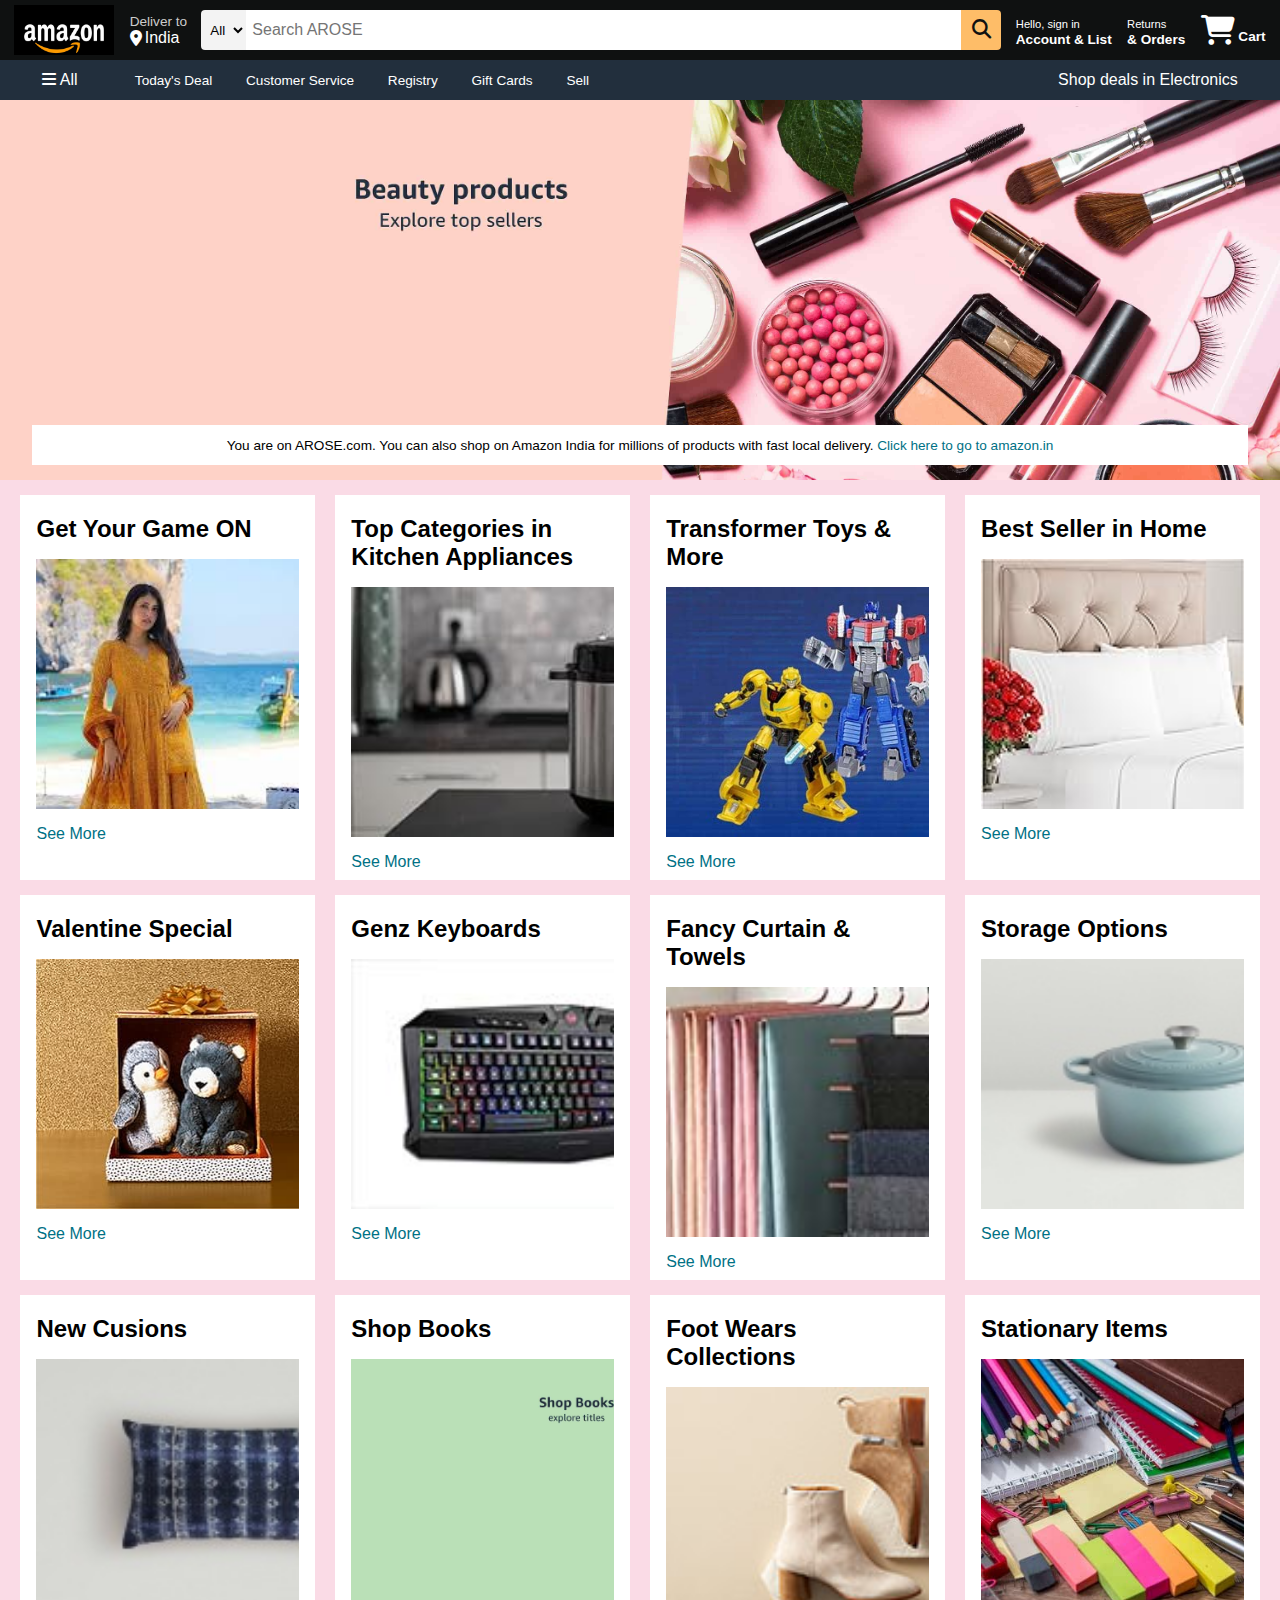
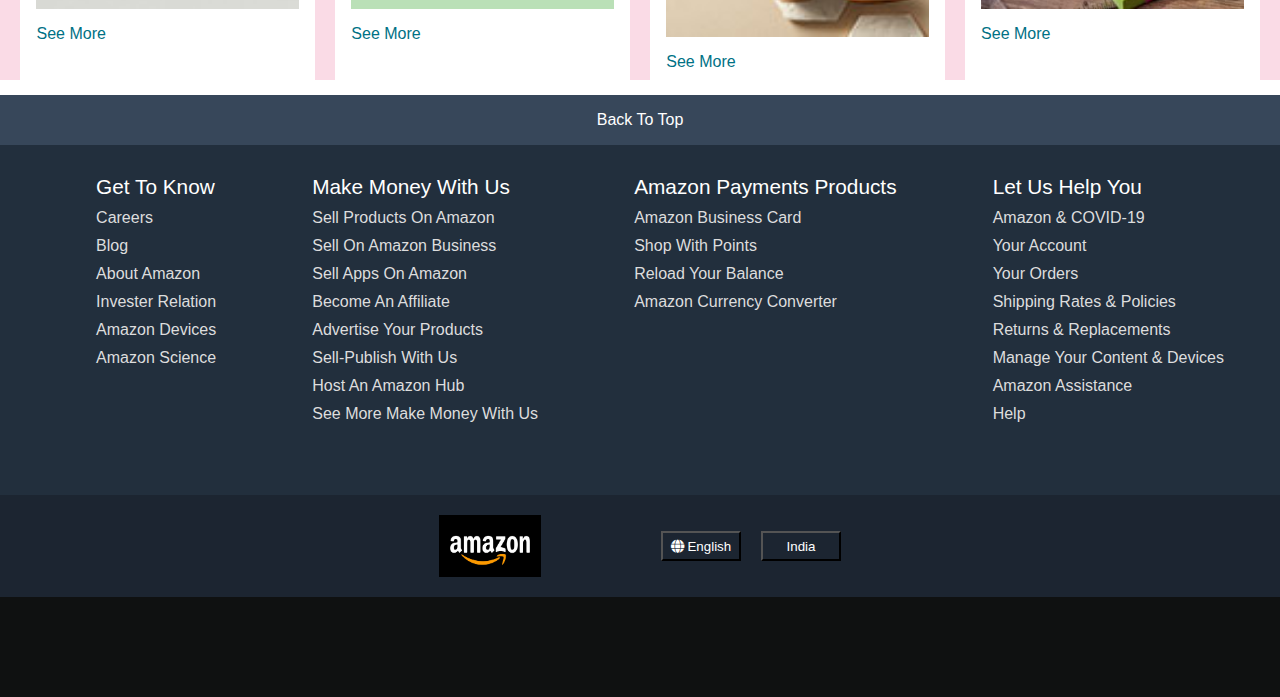
<file: index.html>
<!DOCTYPE html>
<html lang="en">
<head>
    <meta charset="UTF-8">
    <meta name="viewport" content="width=device-width, initial-scale=1.0">
    <title>AMAZON </title>
    <link rel="stylesheet" href="https://cdnjs.cloudflare.com/ajax/libs/font-awesome/6.7.2/css/all.min.css" integrity="sha512-Evv84Mr4kqVGRNSgIGL/F/aIDqQb7xQ2vcrdIwxfjThSH8CSR7PBEakCr51Ck+w+/U6swU2Im1vVX0SVk9ABhg==" crossorigin="anonymous" referrerpolicy="no-referrer" />
    <link rel="stylesheet" href="style.css">
</head>
<body> 
    <header>
        <div class="navbar">
             <div class="nav-logo border">
                <div class="logo"></div>
             </div>

             <div class="nav-address border">
                 <p class="add-first"> Deliver to </p>
                 <div class="add-icon">
                    <i class="fa-solid fa-location-dot"></i>
                    <p class="add-second"> India </p>
                 </div>
             </div>

             <div class="nav-search">
                   <select class="search-select">
                        <option>All</option>
                   </select>
                   <input class="search-input" placeholder=" Search AROSE ">
                   <div class="search-icon">
                    <i class="fa-solid fa-magnifying-glass"></i>
                   </div>
              </div>    
              
              <div class="nav-signin border">
                <p><span>Hello, sign in</span></p>
                <p class="nav-second">Account & List</p>
              </div>

              
              <div class="nav-return border">
                <p><span>Returns</span></p>
                <p class="nav-second">& Orders</p>
              </div>

              <div class="nav-cart border">
                <i class="fa-solid fa-cart-shopping"></i>
                Cart
              </div>
          </div>

              <div class="panel">
                <div class="panel-all">
                  <i class="fa fa-bars" aria-hidden="true"></i>
                  All
                </div>
                <div class="panel-ops">
                     <p> Today's Deal </p>
                     <p> Customer Service </p>
                     <p> Registry </p>
                     <p> Gift Cards </p>
                     <p> Sell </p>
                </div>
                <div class="panel-deals">
                  Shop deals in Electronics
                </div>
              </div>
        
    </header>


    <div class="heroimg">
      <div class="hero-msg">
        <p>You are on AROSE.com. You can also shop on Amazon India for millions of products with fast local delivery. <a>Click here to go to amazon.in</a></p>
      </div>
    </div>
    <div class="shop-section">
        <div class="box1 box">
           <div class="box-content">
             <h2> Get Your Game ON </h2>
             <div class="box-img1" style="background-image: url('DRESS1.jpg');"></div>
             <p> See More </p>
           </div>
        </div>
        <div class="box2 box">
          <div class="box-content">
            <h2> Top Categories in Kitchen Appliances </h2>
            <div class="box-img1" style="background-image: url('box14.jpg');"></div>
            <p> See More </p>
          </div>
        </div>
        <div class="box3 box">
          <div class="box-content">
            <h2> Transformer Toys & More </h2>
            <div class="box-img1" style="background-image: url('box13.jpg');"></div>
            <p> See More </p>
          </div>
        </div>
        <div class="box4 box">
          <div class="box-content">
            <h2> Best Seller in Home </h2>
            <div class="box-img1" style="background-image: url('box12.jpg');"></div>
            <p> See More </p>
          </div>
        </div>
        <div class="box1 box">
          <div class="box-content">
            <h2> Valentine Special </h2>
            <div class="box-img1" style="background-image: url('box11.jpg');"></div>
            <p> See More </p>
          </div>
       </div>
       <div class="box2 box">
         <div class="box-content">
           <h2> Genz Keyboards </h2>
           <div class="box-img1" style="background-image: url('box1.jpg');"></div>
           <p> See More </p>
         </div>
       </div>
       <div class="box3 box">
         <div class="box-content">
           <h2> Fancy Curtain & Towels </h2>
           <div class="box-img1" style="background-image: url('box8.jpg');"></div>
           <p> See More </p>
         </div>
       </div>
       <div class="box4 box">
         <div class="box-content">
           <h2> Storage Options </h2>
           <div class="box-img1" style="background-image: url('box7.jpg');"></div>
           <p> See More </p>
         </div>
       </div>
       <div class="box1 box">
        <div class="box-content">
          <h2> New Cusions </h2>
          <div class="box-img1" style="background-image: url('box6.jpg');"></div>
          <p> See More </p>
        </div>
     </div>
     <div class="box2 box">
       <div class="box-content">
         <h2> Shop Books </h2>
         <div class="box-img1" style="background-image: url('main_box.jpg');"></div>
         <p> See More </p>
       </div>
     </div>
     <div class="box3 box">
       <div class="box-content">
         <h2> Foot Wears Collections </h2>
         <div class="box-img1" style="background-image: url('box4.jpg');"></div>
         <p> See More </p>
       </div>
     </div>
     <div class="box4 box">
       <div class="box-content">
         <h2> Stationary Items </h2>
         <div class="box-img1" style="background-image: url('box3.jpg');"></div>
         <p> See More </p>
       </div>
     </div>
    </div>
    
    <footer>
      <div class="foot-panel1">
        Back To Top
      </div>

      <div class="foot-panel2">
         <ul> 
            <p> Get To Know </p>
            <a> Careers </a>
            <a> Blog </a>
            <a> About Amazon </a>
            <a> Invester Relation </a>
            <a> Amazon Devices </a>
            <a> Amazon Science </a>
         </ul>
          <ul> 
          <p> Make Money With Us </p>
          <a> Sell Products On Amazon </a>
          <a> Sell On Amazon Business </a>
          <a> Sell Apps On Amazon </a>
          <a> Become An Affiliate </a>
          <a> Advertise Your Products </a>
          <a> Sell-Publish With Us </a>
          <a> Host An Amazon Hub </a>
          <a> See More Make Money With Us</a>
          </ul>
           <ul> 
         <p> Amazon Payments Products </p>
         <a> Amazon Business Card </a>
         <a> Shop With Points </a>
         <a> Reload Your Balance </a>
         <a> Amazon Currency Converter </a>
         
           </ul>
            <ul> 
           <p> Let Us Help You </p>
           <a> Amazon & COVID-19 </a>
           <a> Your Account </a>
           <a> Your Orders </a>
           <a> Shipping Rates & Policies </a>
           <a> Returns & Replacements </a>
           <a> Manage Your Content & Devices </a>
           <a> Amazon Assistance </a>
           <a> Help </a>
           </ul>
      </div>

      <div class="foot-panel3 border">
       
        <div class="LOGO border">
          

        </div>
        <button>
          <i class="fa fa-globe" aria-hidden="true"></i>
           English </button>
           <button>
            India
           </button>
        
      </div>
      <div class="foot-panel4">
        
      </div>
    </footer>
</body>
</html>
</file>
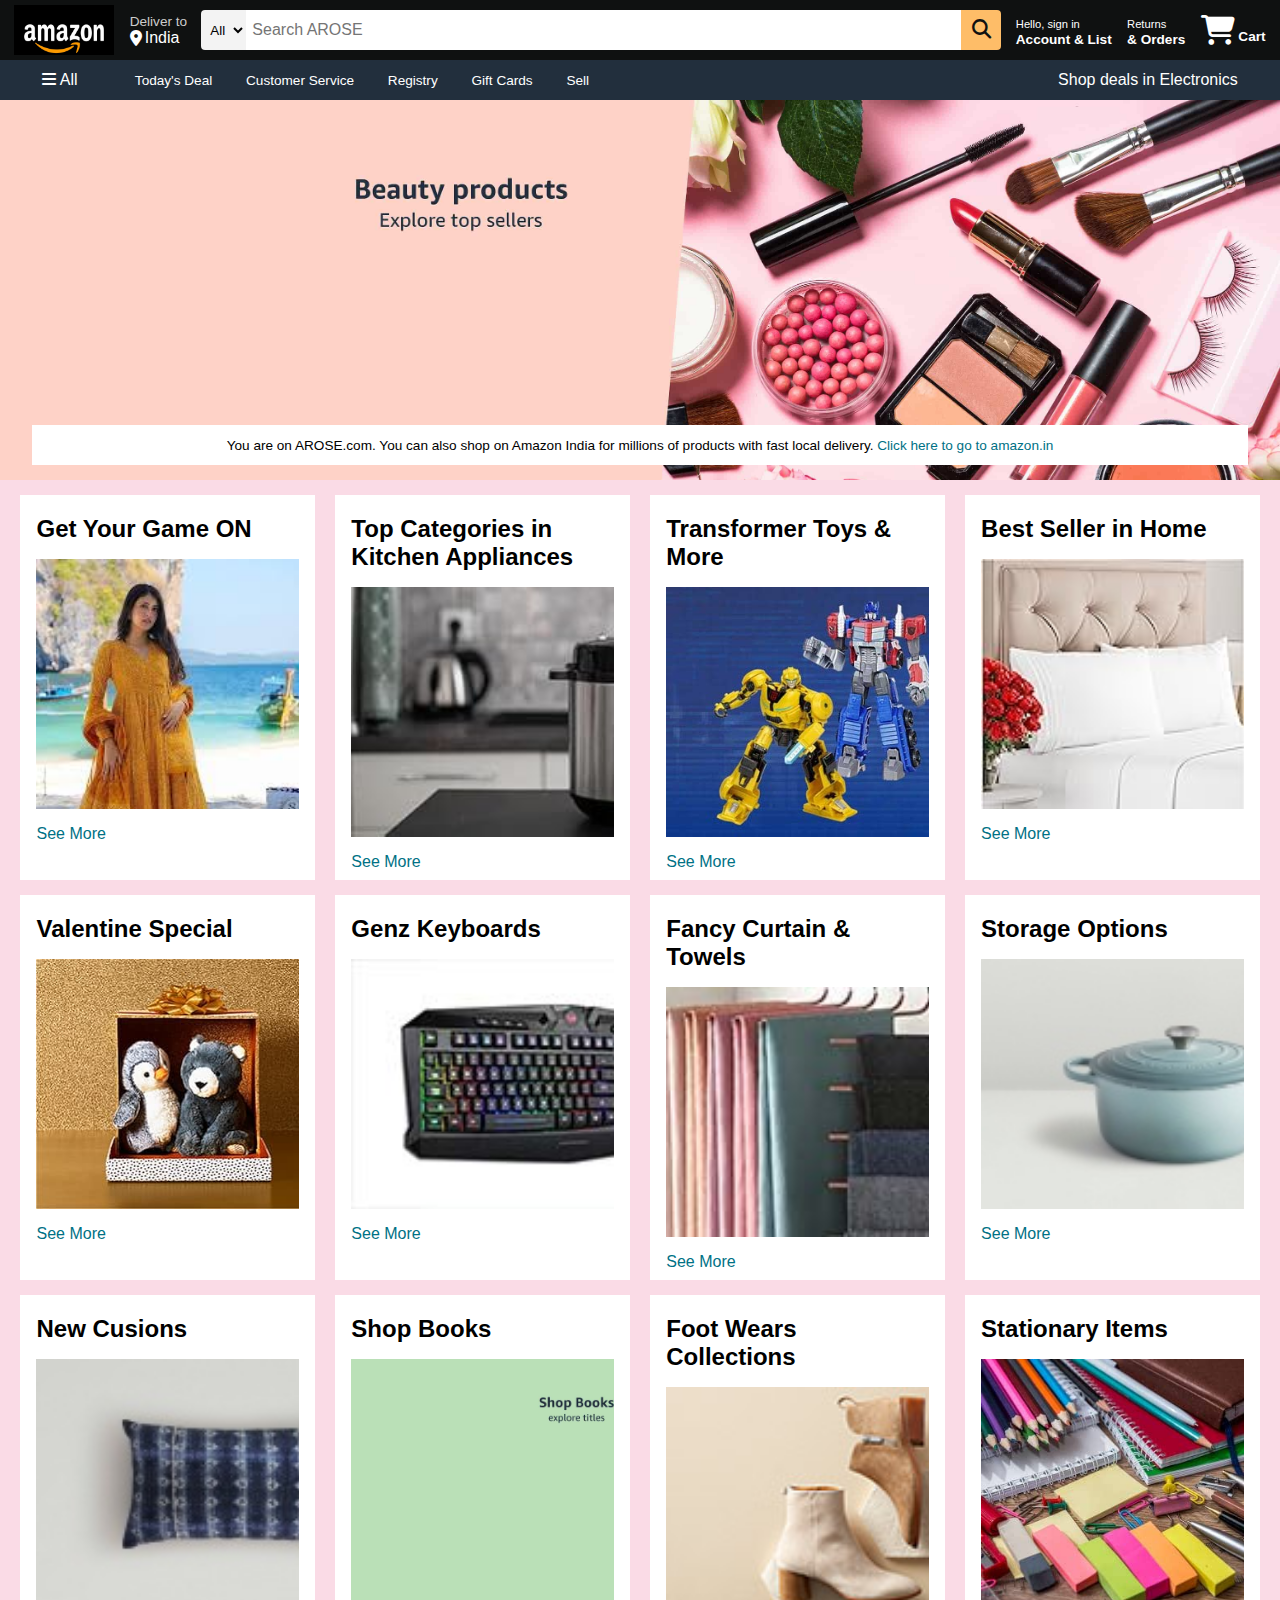
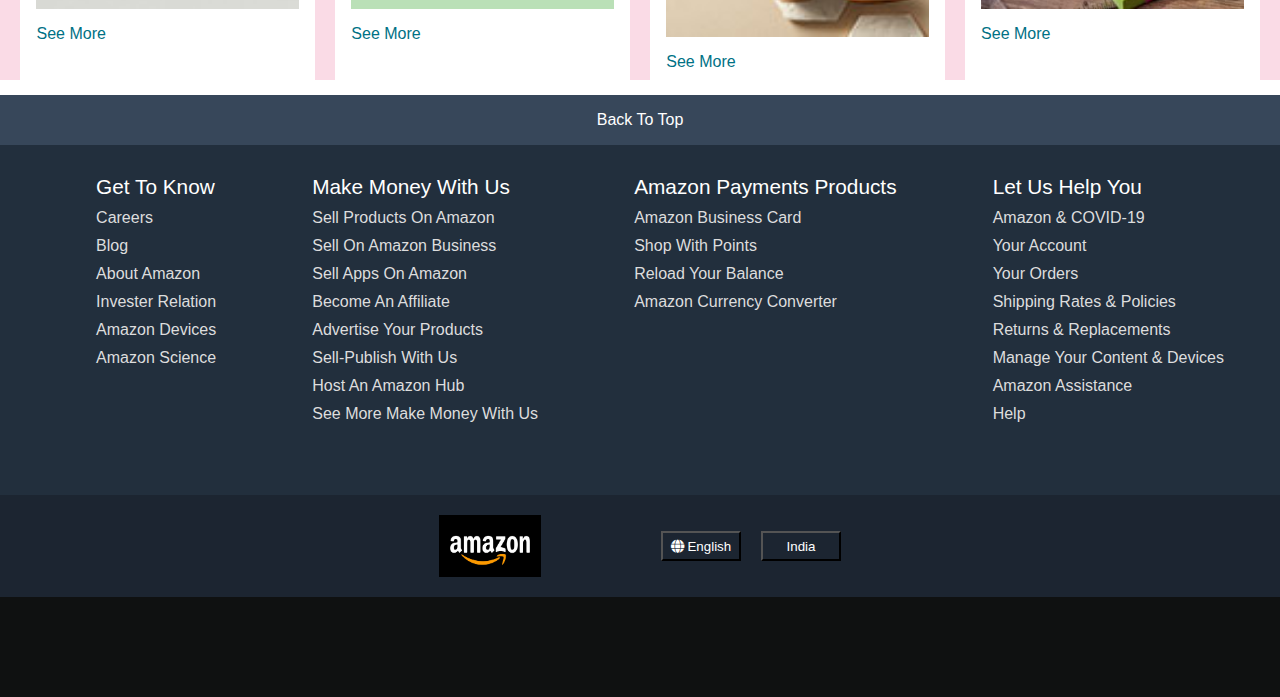
<file: indexx.html>
<!DOCTYPE html>
<html lang="en">
<head>
    <meta charset="UTF-8">
    <meta name="viewport" content="width=device-width, initial-scale=1.0">
    <title>AMAZON </title>
    <link rel="stylesheet" href="https://cdnjs.cloudflare.com/ajax/libs/font-awesome/6.7.2/css/all.min.css" integrity="sha512-Evv84Mr4kqVGRNSgIGL/F/aIDqQb7xQ2vcrdIwxfjThSH8CSR7PBEakCr51Ck+w+/U6swU2Im1vVX0SVk9ABhg==" crossorigin="anonymous" referrerpolicy="no-referrer" />
    <link rel="stylesheet" href="style.css">
</head>
<body> 
    <header>
        <div class="navbar">
             <div class="nav-logo border">
                <div class="logo"></div>
             </div>

             <div class="nav-address border">
                 <p class="add-first"> Deliver to </p>
                 <div class="add-icon">
                    <i class="fa-solid fa-location-dot"></i>
                    <p class="add-second"> India </p>
                 </div>
             </div>

             <div class="nav-search">
                   <select class="search-select">
                        <option>All</option>
                   </select>
                   <input class="search-input" placeholder=" Search AROSE ">
                   <div class="search-icon">
                    <i class="fa-solid fa-magnifying-glass"></i>
                   </div>
              </div>    
              
              <div class="nav-signin border">
                <p><span>Hello, sign in</span></p>
                <p class="nav-second">Account & List</p>
              </div>

              
              <div class="nav-return border">
                <p><span>Returns</span></p>
                <p class="nav-second">& Orders</p>
              </div>

              <div class="nav-cart border">
                <i class="fa-solid fa-cart-shopping"></i>
                Cart
              </div>
          </div>

              <div class="panel">
                <div class="panel-all">
                  <i class="fa fa-bars" aria-hidden="true"></i>
                  All
                </div>
                <div class="panel-ops">
                     <p> Today's Deal </p>
                     <p> Customer Service </p>
                     <p> Registry </p>
                     <p> Gift Cards </p>
                     <p> Sell </p>
                </div>
                <div class="panel-deals">
                  Shop deals in Electronics
                </div>
              </div>
        
    </header>


    <div class="heroimg">
      <div class="hero-msg">
        <p>You are on AROSE.com. You can also shop on Amazon India for millions of products with fast local delivery. <a>Click here to go to amazon.in</a></p>
      </div>
    </div>
    <div class="shop-section">
        <div class="box1 box">
           <div class="box-content">
             <h2> Get Your Game ON </h2>
             <div class="box-img1" style="background-image: url('DRESS1.jpg');"></div>
             <p> See More </p>
           </div>
        </div>
        <div class="box2 box">
          <div class="box-content">
            <h2> Top Categories in Kitchen Appliances </h2>
            <div class="box-img1" style="background-image: url('box14.jpg');"></div>
            <p> See More </p>
          </div>
        </div>
        <div class="box3 box">
          <div class="box-content">
            <h2> Transformer Toys & More </h2>
            <div class="box-img1" style="background-image: url('box13.jpg');"></div>
            <p> See More </p>
          </div>
        </div>
        <div class="box4 box">
          <div class="box-content">
            <h2> Best Seller in Home </h2>
            <div class="box-img1" style="background-image: url('box12.jpg');"></div>
            <p> See More </p>
          </div>
        </div>
        <div class="box1 box">
          <div class="box-content">
            <h2> Valentine Special </h2>
            <div class="box-img1" style="background-image: url('box11.jpg');"></div>
            <p> See More </p>
          </div>
       </div>
       <div class="box2 box">
         <div class="box-content">
           <h2> Genz Keyboards </h2>
           <div class="box-img1" style="background-image: url('box1.jpg');"></div>
           <p> See More </p>
         </div>
       </div>
       <div class="box3 box">
         <div class="box-content">
           <h2> Fancy Curtain & Towels </h2>
           <div class="box-img1" style="background-image: url('box8.jpg');"></div>
           <p> See More </p>
         </div>
       </div>
       <div class="box4 box">
         <div class="box-content">
           <h2> Storage Options </h2>
           <div class="box-img1" style="background-image: url('box7.jpg');"></div>
           <p> See More </p>
         </div>
       </div>
       <div class="box1 box">
        <div class="box-content">
          <h2> New Cusions </h2>
          <div class="box-img1" style="background-image: url('box6.jpg');"></div>
          <p> See More </p>
        </div>
     </div>
     <div class="box2 box">
       <div class="box-content">
         <h2> Shop Books </h2>
         <div class="box-img1" style="background-image: url('main_box.jpg');"></div>
         <p> See More </p>
       </div>
     </div>
     <div class="box3 box">
       <div class="box-content">
         <h2> Foot Wears Collections </h2>
         <div class="box-img1" style="background-image: url('box4.jpg');"></div>
         <p> See More </p>
       </div>
     </div>
     <div class="box4 box">
       <div class="box-content">
         <h2> Stationary Items </h2>
         <div class="box-img1" style="background-image: url('box3.jpg');"></div>
         <p> See More </p>
       </div>
     </div>
    </div>
    
    <footer>
      <div class="foot-panel1">
        Back To Top
      </div>

      <div class="foot-panel2">
         <ul> 
            <p> Get To Know </p>
            <a> Careers </a>
            <a> Blog </a>
            <a> About Amazon </a>
            <a> Invester Relation </a>
            <a> Amazon Devices </a>
            <a> Amazon Science </a>
         </ul>
          <ul> 
          <p> Make Money With Us </p>
          <a> Sell Products On Amazon </a>
          <a> Sell On Amazon Business </a>
          <a> Sell Apps On Amazon </a>
          <a> Become An Affiliate </a>
          <a> Advertise Your Products </a>
          <a> Sell-Publish With Us </a>
          <a> Host An Amazon Hub </a>
          <a> See More Make Money With Us</a>
          </ul>
           <ul> 
         <p> Amazon Payments Products </p>
         <a> Amazon Business Card </a>
         <a> Shop With Points </a>
         <a> Reload Your Balance </a>
         <a> Amazon Currency Converter </a>
         
           </ul>
            <ul> 
           <p> Let Us Help You </p>
           <a> Amazon & COVID-19 </a>
           <a> Your Account </a>
           <a> Your Orders </a>
           <a> Shipping Rates & Policies </a>
           <a> Returns & Replacements </a>
           <a> Manage Your Content & Devices </a>
           <a> Amazon Assistance </a>
           <a> Help </a>
           </ul>
      </div>

      <div class="foot-panel3 border">
       
        <div class="LOGO border">
          

        </div>
        <button>
          <i class="fa fa-globe" aria-hidden="true"></i>
           English </button>
           <button>
            India
           </button>
        
      </div>
      <div class="foot-panel4">
        
      </div>
    </footer>
</body>
</html>
</file>
<file: style.css>
* {
    margin: 0;
    font-family:Arial;
    border: border-box;
}

.navbar {
    height: 60px;
    background-color: #0f1111;
    color: white;
    display: flex;
    align-items: center;
    justify-content: space-evenly;

}

.nav-logo {
    height: 50px;
    width: 100px;
}

.logo {
    background-image: url("AmazonLOGO.webp");
    background-size: cover;
    height: 50px;
    width: 100%;
}

.border {
    border: 1.5px solid transparent;
}

.border:hover {
    border: 1.5px solid white;
}

.add-first {
    color: #cccccc;
    font-size: 0.85rem;
}

.add-second {
    color: white;
    font-size: 1rem;
    margin-left: 3px;
}

.add-icon {
    display: flex;
    align-items: center;
}

.nav-search {
    display: flex;
    justify-content: space-evenly;
    background-color: black;
    width: 800px;
    height: 40px;
    border-radius: 4px;
}

 .search-select {
    background-color: #f3f3f3;
    width: 50px;
    text-align: center;
    border-top-left-radius: 4px;
    border-bottom-left-radius: 4px;
    border: none;

 }

 .search-input {
    width: 100%;
    font-size: 1rem;
    border: none;
 }

 .search-icon {
    width: 45px;
    display: flex;
    justify-content: center;
    align-items: center;
    font-size: 1.2rem;
    background-color: #febd68;
    border-top-right-radius: 4px;
    border-bottom-right-radius: 4px;
    color: #0f1111;
 }

 .nav-search:hover {
    border: 2px solid orange;
 }

 span {
    font-size: 0.7rem;
 }

 .nav-second {
    font-size: 0.85rem;
    font-weight: 700;
 }

 .nav-cart i {
    font-size: 30px;
}

.nav-cart {
    font-size: 0.85rem;
    font-weight: 700;
}

.panel {
    height: 40px;
    background-color: #222f3d;
    display: flex;
    color: white;
    align-items: center;
    justify-content: space-evenly;
}

.panel-ops p {
    display: inline;
    margin : 15px;
}

.panel-ops {
    width: 70%;
    font-size: 0.85rem;
}

.panel-deal {
    font-size:0.95rem;
    font-weight: 700;
}

.heroimg {
    background-image: url(heroimg.jpg);
    background-size: cover;
    height: 380px;
    display: flex;
    justify-content: center;
    align-items: flex-end;

}

.hero-msg {
    background-color: white;
    color: black;
    height: 40px;
    display: flex;
    align-items: center;
    justify-content: center;
    font-size: 0.85rem;
    width: 95%;
    margin: 15px;
}

.hero-msg a {
    color: #007185;
}

.shop-section {
    display: flex;
    flex-wrap: wrap;
    justify-content: space-evenly;
    background-color:hsl(339, 76%, 92%);
}

.box {
    height: 350px;
    background-color: white;
    width: 23%;
    padding: 20px 0px 15px;
    margin-top: 15px;
}

.box-img1 {
    height: 250px;
    background-size:cover;
    margin-top: 1rem;
    margin-bottom: 1rem;

}

.box-content {
    margin-left: 1rem;
    margin-right: 1rem;
}

.box-content p {
    color: #007185;
    margin-top: 1rem;
}

footer {
    margin-top: 15px;
}

.foot-panel1 {
    background-color: #37475a;
    color: white;
    height: 50px;
    display: flex;
    justify-content: center;
    align-items: center;
    font-size: 1rem;
}

.foot-panel2 {
    background-color: #222f3d;
    color: white;
    height: 350px;
    display: flex;
    justify-content: space-evenly;
    font-size: 1.3rem;
}

ul {
    margin-top: 30px;
}

ul a {
    display: block;
    font-size: 1rem;
    margin-top: 10px;
    color: #dddddd;
}

.foot-panel3 {
    background-color: #1c2531;
    height: 100px;
    display: flex;
    justify-content: center;
    align-items: center;
}

.LOGO {
    background-image: url(AmazonLOGO.webp);
    background-size: cover;
    height: 60PX;
    width: 100PX;
    margin-right: 100px;
}

button {
    color: white;
    background-color: #1c2531;
    height: 30px;
    width: 80px;
    margin-left: 20px;
}

button:hover {
             border : 1.5px solid white
}

.foot-panel4 {
    background-color: #0f1111;
    height: 100px;
}
</file>
